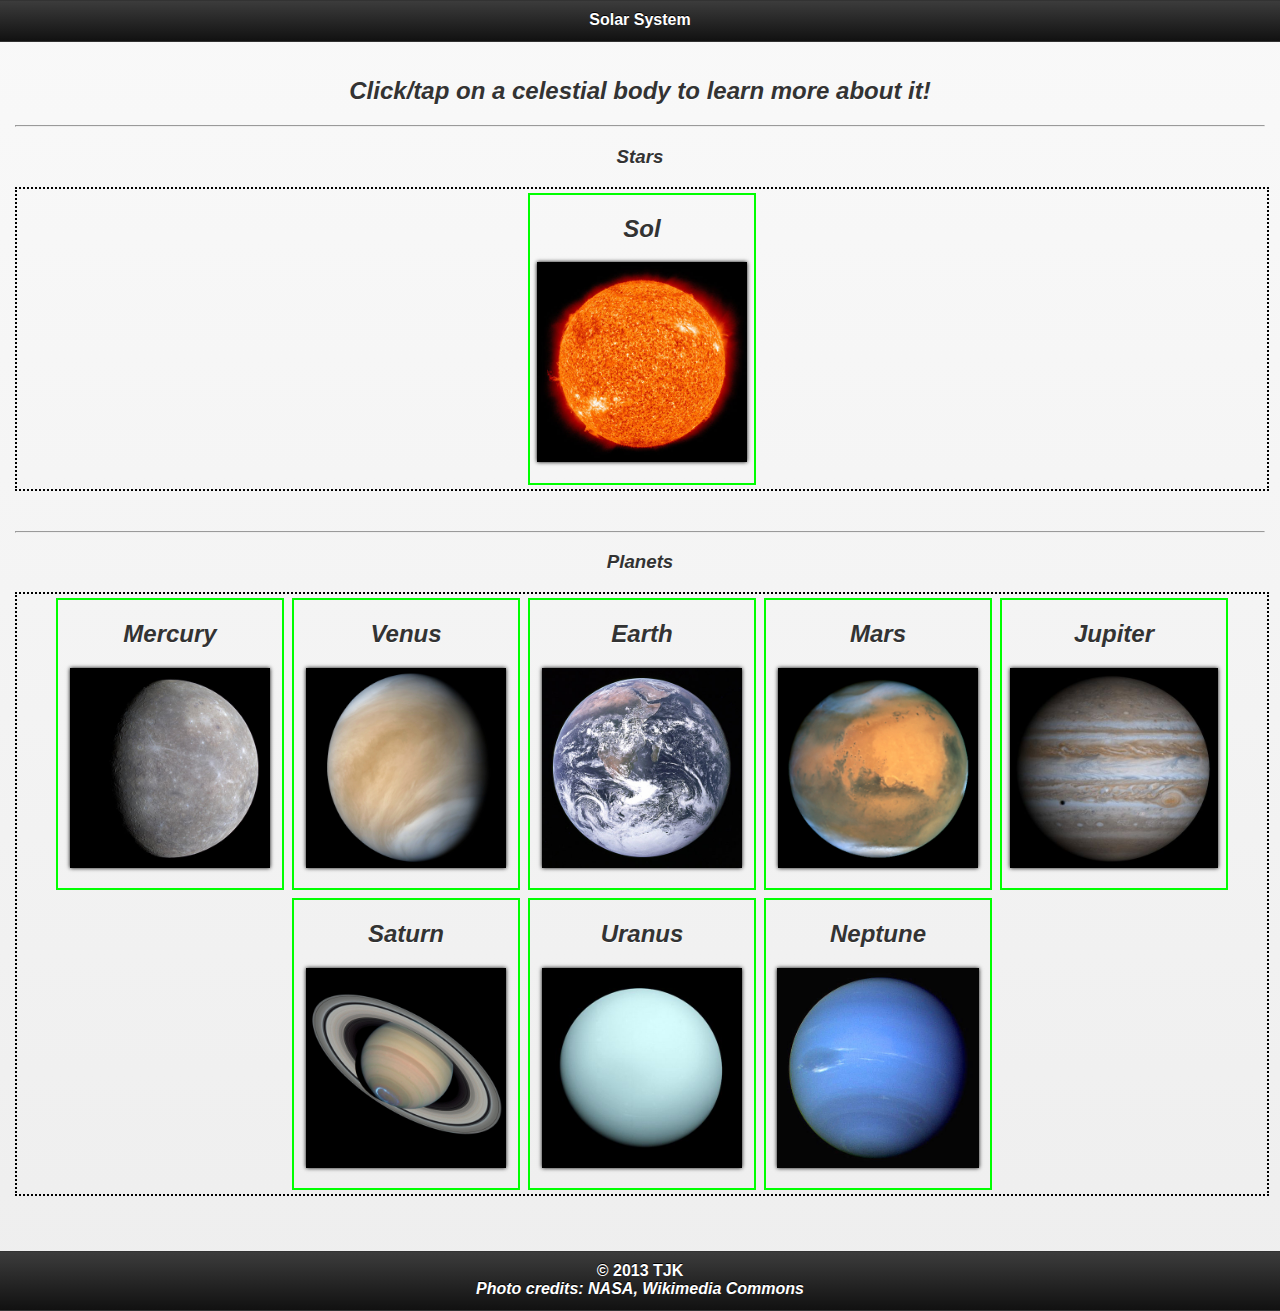
<file: www/index.html>
<!DOCTYPE html>
<html lang="en">
	<head>
		<meta charset="UTF-8" />
		<meta http-equiv="X-UA-Compatible" content="IE=edge,chrome=1" />
		<meta name="viewport" content="width=device-width, initial-scale=1" />
		
		<title>Solar System Viewer</title>
		
		<link rel="stylesheet" href="Shared/jquery.mobile-1.3.1.min.css" />
		<link rel="stylesheet" href="Shared/Style.css" />
		
		<script src="Scripts/jquery-2.0.2.min.js"></script>
		<script src="Scripts/jquery.mobile-1.3.1.min.js"></script>
		<script src="Scripts/SolarSys.js"></script>
	</head>
	
	<body>
		
		<!-- jQuery Mobile layout: -->
		<div data-role="page" data-theme="c" id="PageMain">
			<div data-role="header">
				<h1>Solar System</h1>
			</div><!-- /header -->
			
			<div data-role="content">
				
				<!-- <p id="ScrSize"></p> -->
				
				<div id="SSData">
					<!-- Solar System appended here via jQuery -->
				</div>
				
			</div><!-- /content -->
			
			<div data-role="footer">
				<h1>&copy; 2013 TJK <br /><i>Photo credits: NASA, Wikimedia Commons</i></h1>
			</div><!-- /footer -->
		</div><!-- /page -->
		
	</body>
</html>
</file>
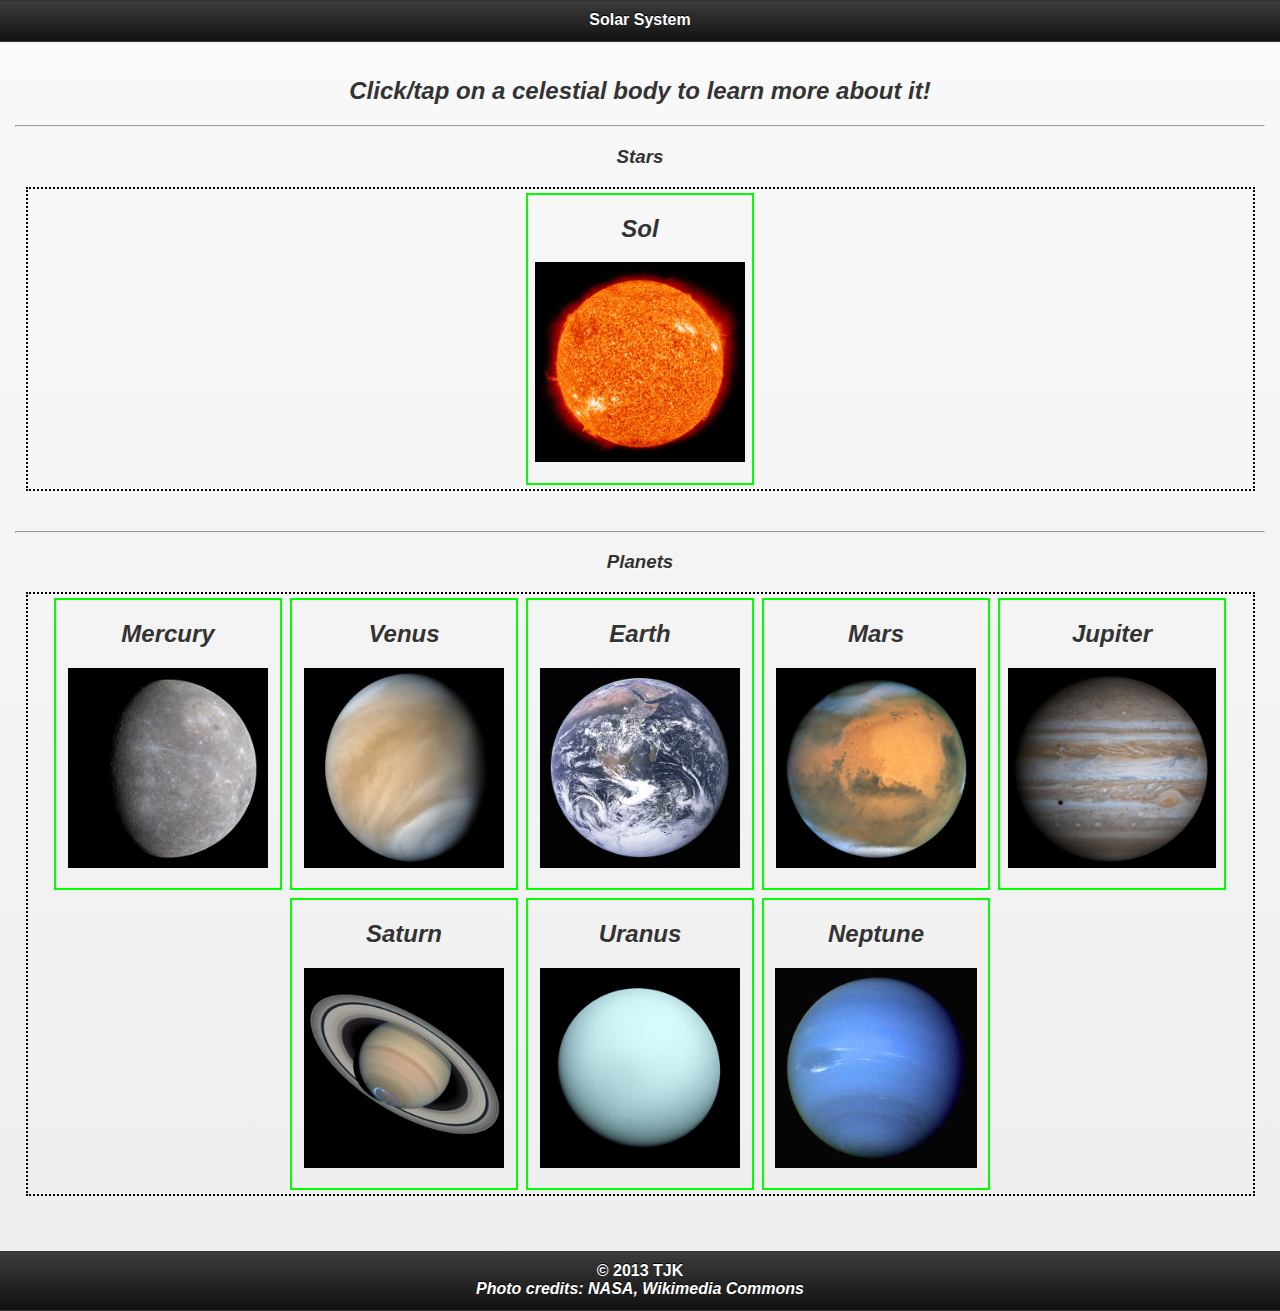
<file: src/main/webapp/index.html>
<!DOCTYPE html>
<html lang="en">
	<head>
		<meta charset="UTF-8" />
		<meta http-equiv="X-UA-Compatible" content="IE=edge,chrome=1" />
		<meta name="viewport" content="width=device-width, initial-scale=1" />
		
		<title>Solar System Viewer</title>
		
		<link rel="stylesheet" href="Shared/jquery.mobile-1.3.1.min.css" />
		<link rel="stylesheet" href="Shared/Style.css" />
		<!-- <link rel="stylesheet" href="Shared/OpenShift.css" /> -->
		
		<script src="Scripts/jquery-2.0.2.min.js"></script>
		<script src="Scripts/jquery.mobile-1.3.1.min.js"></script>
		<script src="Scripts/SolarSys.js"></script>
	</head>
	
	<body>
		
		<!-- jQuery Mobile layout: -->
		<div data-role="page" data-theme="c" id="PageMain">
			<div data-role="header">
				<h1>Solar System</h1>
			</div><!-- /header -->
			
			<div data-role="content">
				<!--
				<a href="#popupExample" data-rel="popup" data-role="button">Open Popup</a>
				<div id="popupExample" data-role="popup">
					<p>I am a popup.</p>
				</div>
				-->
				
				<div id="SSData">
					<!-- Solar System appended here via jQuery -->
				</div>
				
			</div><!-- /content -->
			
			<div data-role="footer">
				<h1>&copy; 2013 TJK <br /><i>Photo credits: NASA, Wikimedia Commons</i></h1>
			</div><!-- /footer -->
		</div><!-- /page -->
		
	</body>
</html>
</file>
<file: www/Shared/Style.css>
/* Custom classes: */

.Category {
	border: 2px dotted rgba(0,0,0,1);
	margin: 0 auto 40px;
	padding: 0px;
	text-align: center;
	width: 100%;
}
.CelBody {
	border: 2px solid lime;
	cursor: pointer;
	display: inline-block;
	height: 288px;
	margin: 4px 4px;
	vertical-align: top;	/* fix for inline blocks not lining up properly; default val is "baseline", lining everything up to the bottom of the images */
	width: 224px;
}
	.CelBody > img {
		box-shadow: 0 0 4px 0 black;
		max-height: 200px;
		max-width: 95%;
	}


/* jQuery Mobile Theme mods: */

.ui-popup {
	height: 416px;
	/* padding: 4px; */
}
	.ui-popup > img {
		box-shadow: 0 0 4px 0 black;
		float: left;
		max-height: 352px;
		margin: 0 12px 12px 6px;
		width: 352px;
	}
.ui-popup-container {
	position: fixed;
	width: 720px;
}
.ui-popup-screen {
	position: fixed;
}


/* HTML DOM mods: */

h2, h3 {
	font-style: italic;
	text-align: center;
}


/* Media Queries: */

@media screen and (max-width:767px) {
	.CelBody {
		height: 192px;
		margin: 2px 2px;
		width: 124px;
	}
	
	.ui-popup {
		height: auto;
		padding-bottom: 8px;
	}
		.ui-popup > img {
			display: none;
			/* margin: 0 4px 4px 2px; */
			/* width: 120px; */
		}
	.ui-popup-container {
		position: absolute;
		width: 224px;
	}
	.ui-popup-screen {
		position: absolute;
	}
	
	h2 {
		font-size: 20px;
	}
	h3 {
		font-size: 16px;
	}
	p {
		font-size: 12px;
		/* line-height: 1; */
		/* margin: 0.5em; */
	}
}
</file>
<file: src/main/webapp/Shared/Style.css>
/* Custom classes: */

.Category {
	border: 2px dotted rgba(0,0,0,1);
	margin: 0 auto 40px;
	padding: 0px;
	text-align: center;
	width: 98%;
}
.CelBody {
	border: 2px solid lime;
	cursor: pointer;
	display: inline-block;
	height: 288px;
	margin: 4px 4px;
	vertical-align: top;	/* fix for inline blocks not lining up properly; default val is "baseline", lining everything up to the bottom of the images */
	width: 224px;
}
	.CelBody img {
		height: 200px;
		max-width: 100%;
	}


/* jQuery Mobile Theme mods: */

.ui-popup {
	/* padding: 4px; */
}
.ui-popup > img {
	/* float: left; */
	max-height: 352px;
	margin: 0 6px 12px;
	width: 352px;
}
.ui-popup-container {
	position: fixed;
	width: 720px;
}
.ui-popup-screen {
	position: fixed;
}


/* HTML DOM mods: */

h2, h3 {
	font-style: italic;
	text-align: center;
}
</file>
<file: src/main/webapp/Shared/OpenShift.css>
html {
	background: black;
}

body {
	background: #333;
	background: -webkit-linear-gradient(top, black, #666);
	background: -o-linear-gradient(top, black, #666);
	background: -moz-linear-gradient(top, black, #666);
	background: linear-gradient(top, black, #666);
	color: white;
	font-family: "Helvetica Neue", Helvetica, "Liberation Sans", Arial,
		sans-serif;
	width: 40em;
	margin: 0 auto;
	padding: 3em;
}

a {
	color: white;
}

h1 {
	text-transform: capitalize;
	-moz-text-shadow: -1px -1px 0 black;
	-webkit-text-shadow: 2px 2px 2px black;
	text-shadow: -1px -1px 0 black;
	box-shadow: 1px 2px 2px rgba(0, 0, 0, 0.5);
	background: #CC0000;
	width: 22.5em;
	margin: 1em -2em;
	padding: .3em 0 .3em 1.5em;
	position: relative;
}

h1:before {
	content: '';
	width: 0;
	height: 0;
	border: .5em solid #91010B;
	border-left-color: transparent;
	border-bottom-color: transparent;
	position: absolute;
	bottom: -1em;
	left: 0;
	z-index: -1000;
}

h1:after {
	content: '';
	width: 0;
	height: 0;
	border: .5em solid #91010B;
	border-right-color: transparent;
	border-bottom-color: transparent;
	position: absolute;
	bottom: -1em;
	right: 0;
	z-index: -1000;
}

h2 {
	margin: 2em 0 .5em;
	border-bottom: 1px solid #999;
}

pre {
	background: black;
	padding: 1em 0 0;
	-webkit-border-radius: 1em;
	-moz-border-radius: 1em;
	border-radius: 1em;
	color: #9cf;
}

ul {
	margin: 0;
	padding: 0;
}

li {
	list-style-type: none;
	padding: .5em 0;
}

.brand {
	display: block;
	text-decoration: none;
}

.brand .brand-image {
	float: left;
	border: none;
}

.brand .brand-text {
	float: left;
	font-size: 24px;
	line-height: 24px;
	padding: 4px 0;
	color: white;
	text-transform: uppercase;
}

.brand:hover,.brand:active {
	text-decoration: underline;
}

.brand:before,.brand:after {
	content: ' ';
	display: table;
}

.brand:after {
	clear: both;
}
</file>
